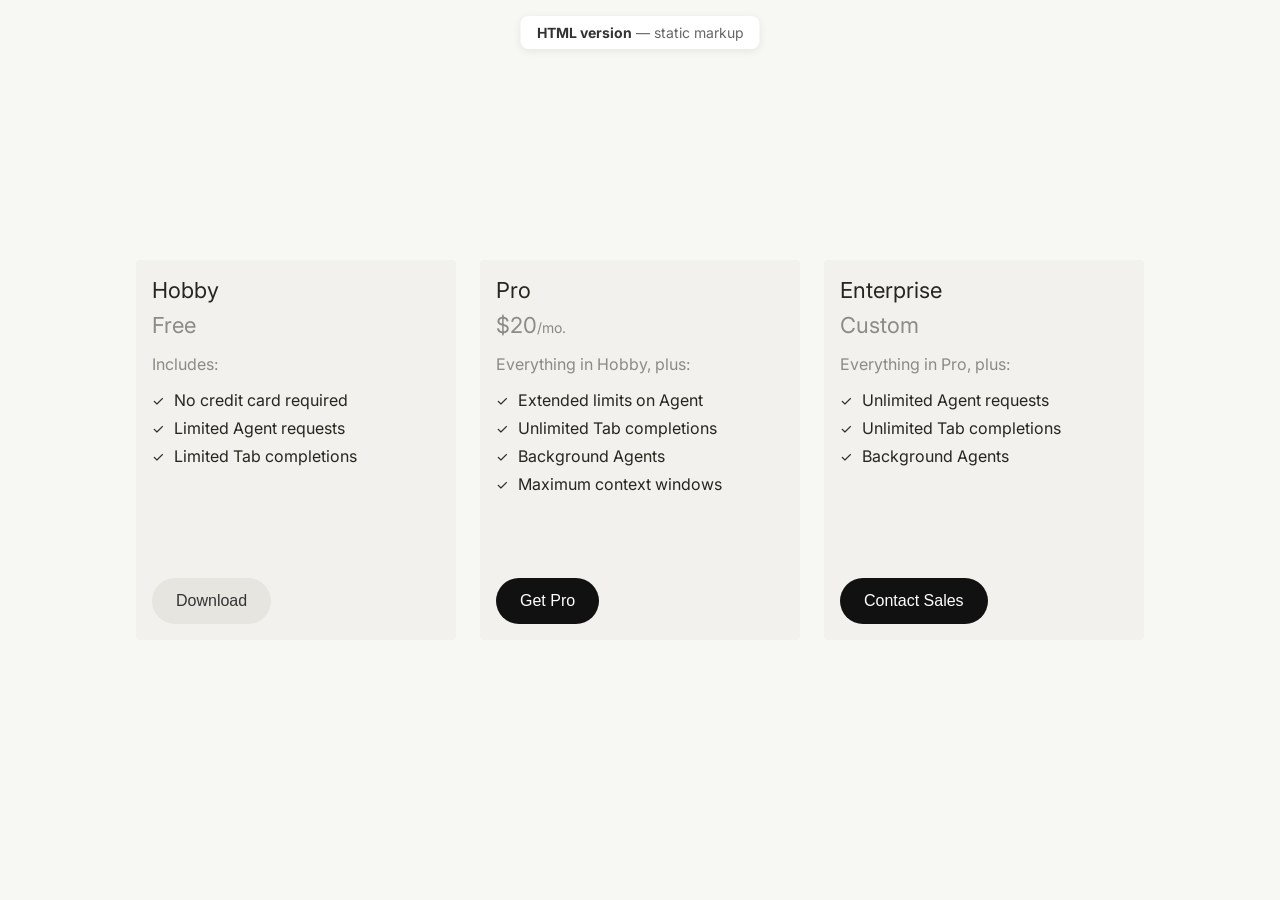
<file: index.html>
<!DOCTYPE html>
<!-- Tells the browser this is a modern HTML5 document -->
<html lang="en">
<head>
    <!-- Character encoding so special characters display correctly -->
    <meta charset="UTF-8">
    <!-- Makes the layout scale correctly on phones and tablets -->
    <meta name="viewport" content="width=device-width, initial-scale=1.0">

    <!-- Text shown in the browser tab -->
    <title>Pricing Plans — HTML version</title>

    <!-- Speeds up loading of Google Fonts -->
    <link rel="preconnect" href="https://fonts.googleapis.com">
    <link rel="preconnect" href="https://fonts.gstatic.com" crossorigin>
    <!-- Loads Inter in the weights used by this page -->
    <link href="https://fonts.googleapis.com/css2?family=Inter:wght@400;500;600;700&display=swap" rel="stylesheet">

    <!-- Connects this HTML file to styles.css -->
    <link rel="stylesheet" href="styles.css">
</head>
<body>
    <!-- Fixed label so you can tell this is the static HTML version -->
    <p class="page-label"><strong>HTML version</strong> — static markup</p>

    <!-- Horizontal row that holds all pricing cards -->
    <div class="cards-container">

        <!-- Hobby plan card -->
        <div class="card">
            <!-- Top block: title, price, and feature list -->
            <div class="card-top">
                <h3 class="card-title">Hobby</h3>
                <p class="card-price">
                    <!-- Price text only (no /mo. on the free plan) -->
                    <span class="card-price-amount">Free</span>
                </p>
                <!-- Feature list for this plan -->
                <div class="card-content">
                    <p class="includes-text">Includes:</p>
                    <ul class="features-list">
                        <li>
                            <!-- Checkmark sits beside each feature -->
                            <span class="checkmark">✓</span>
                            No credit card required
                        </li>
                        <li>
                            <span class="checkmark">✓</span>
                            Limited Agent requests
                        </li>
                        <li>
                            <span class="checkmark">✓</span>
                            Limited Tab completions
                        </li>
                    </ul>
                </div>
            </div>
            <!-- secondary = light gray button style -->
            <button class="download-button secondary">Download</button>
        </div>

        <!-- Pro plan card -->
        <div class="card">
            <div class="card-top">
                <h3 class="card-title">Pro</h3>
                <p class="card-price">
                    <!-- Amount and period are split so they can be styled separately -->
                    <span class="card-price-amount">$20</span>
                    <span class="card-price-period">/mo.</span>
                </p>
                <div class="card-content">
                    <p class="includes-text">Everything in Hobby, plus:</p>
                    <ul class="features-list">
                        <li>
                            <span class="checkmark">✓</span>
                            Extended limits on Agent
                        </li>
                        <li>
                            <span class="checkmark">✓</span>
                            Unlimited Tab completions
                        </li>
                        <li>
                            <span class="checkmark">✓</span>
                            Background Agents
                        </li>
                        <li>
                            <span class="checkmark">✓</span>
                            Maximum context windows
                        </li>
                    </ul>
                </div>
            </div>
            <!-- primary = dark filled button style -->
            <button class="download-button primary">Get Pro</button>
        </div>

        <!-- Enterprise plan card — copy this block to add another card in the row -->
        <div class="card">
            <div class="card-top">
                <h3 class="card-title">Enterprise</h3>
                <p class="card-price">
                    <!-- Custom pricing — no /mo. period, same as Hobby -->
                    <span class="card-price-amount">Custom</span>
                </p>
                <div class="card-content">
                    <p class="includes-text">Everything in Pro, plus:</p>
                    <ul class="features-list">
                        <li>
                            <span class="checkmark">✓</span>
                            Unlimited Agent requests
                        </li>
                        <li>
                            <span class="checkmark">✓</span>
                            Unlimited Tab completions
                        </li>
                        <li>
                            <span class="checkmark">✓</span>
                            Background Agents
                        </li>
                    </ul>
                </div>
            </div>
            <!-- primary = dark filled button style, same as Pro -->
            <button class="download-button primary">Contact Sales</button>
        </div>

    </div>
</body>
</html>
</file>
<file: styles.css>
/* ============================================================
   Reset
   ============================================================ */

/* Remove default browser spacing so we control layout ourselves */
* {
    margin: 0;
    padding: 0;
    box-sizing: border-box; /* Padding is included in width/height */
}

/* ============================================================
   Page
   ============================================================ */

body {
    font-family: 'Inter', -apple-system, BlinkMacSystemFont, 'Segoe UI', Roboto, sans-serif;
    background-color: #f7f7f4; /* Page background */
    display: flex;
    justify-content: center; /* Center cards horizontally */
    align-items: center;     /* Center cards vertically */
    min-height: 100vh;       /* Fill the full viewport height */
    padding: 20px;
}

/* Fixed chip at the top of the page */
.page-label {
    position: fixed;
    top: 16px;
    left: 50%;
    transform: translateX(-50%); /* True horizontal center */
    font-size: 14px;
    color: #666;
    background: #fff;
    padding: 8px 16px;
    border-radius: 8px;
    box-shadow: 0 2px 8px rgba(0,0,0,0.08);
}

.page-label strong {
    color: #333;
}

/* ============================================================
   Card row
   ============================================================ */

.cards-container {
    display: flex;
    flex-direction: row;     /* Cards sit side by side */
    gap: 24px;               /* Space between cards */
    flex-wrap: nowrap;       /* Keep cards on one row */
    justify-content: center;
    align-items: flex-start;
}

/* ============================================================
   Card
   ============================================================ */

.card {
    display: flex;
    flex-direction: column;  /* Stack title, features, then button */
    min-height: 380px;       /* Equal visual height across cards */
    background-color: #f2f1ed;
    border-radius: 4px;
    padding: 16px;
    width: 320px;
    flex-shrink: 0;          /* Do not squash cards when space is tight */
}

/* Title + price + features (everything above the button) */
.card-top {
    display: flex;
    flex-direction: column;
}

.card-title {
    font-size: 22px;
    line-height: 28px;
    font-weight: 400;
    color: #26251e;
    margin-bottom: 8px;
}

/* ============================================================
   Price
   ============================================================ */

.card-price {
    font-size: 20px;
    color: rgba(38, 37, 30, 0.5); /* 50% opacity of the brand text color */
    display: inline-flex;
    align-items: baseline;        /* Align $20 and /mo. on the text baseline */
}

.card-price-amount {
    font-size: 22px;
    font-weight: 400;
    color: rgba(38, 37, 30, 0.5);
}

.card-price-period {
    font-size: 14px;
    color: rgba(38, 37, 30, 0.5);
}

/* ============================================================
   Features
   ============================================================ */

.card-content {
    margin-bottom: 32px;
}

.includes-text {
    font-size: 16px;
    color: rgba(38, 37, 30, 0.5);
    margin: 16px 0px;
}

.features-list {
    list-style: none; /* Hide default bullets; we use checkmarks instead */
    padding: 0;
}

.features-list li {
    display: flex;
    align-items: center;
    margin-bottom: 8px;
    font-size: 16px;
    color: #26251e;
}

.checkmark {
    color: #26251e;
    font-size: 14px;
    margin-right: 10px;
    font-weight: 400;
}

/* ============================================================
   Buttons
   Default = secondary (light gray)
   ============================================================ */

.download-button {
    margin-top: auto;        /* Push button to the bottom of the card */
    width: fit-content;      /* Button only as wide as its label */
    background-color: #e6e5e0;
    border: none;
    border-radius: 999px;    /* Fully rounded pill */
    padding: 14px 24px;
    font-size: 16px;
    font-weight: 500;
    color: #333;
    cursor: pointer;
    transition: background-color 0.2s ease;
}

.download-button:hover {
    background-color: #D8D6CE;
}

.download-button:active {
    background-color: #f9f8f5; /* Pressed state */
}

/* Dark filled CTA — used on the Pro card */
.download-button.primary {
    background-color: #111;
    color: #fff;
}

.download-button.primary:hover {
    background-color: #333;
}

.download-button.primary:active {
    background-color: #333;
}

.download-button.tertiary {
    background-color: transparent;
    color: #333;
    border: 1px solid #d3cbb5;
}

.download-button.tertiary:hover {
    background-color: #D8D6CE;
}

.download-button.tertiary:active {
    background-color: #d3cbb5;
}
</file>
